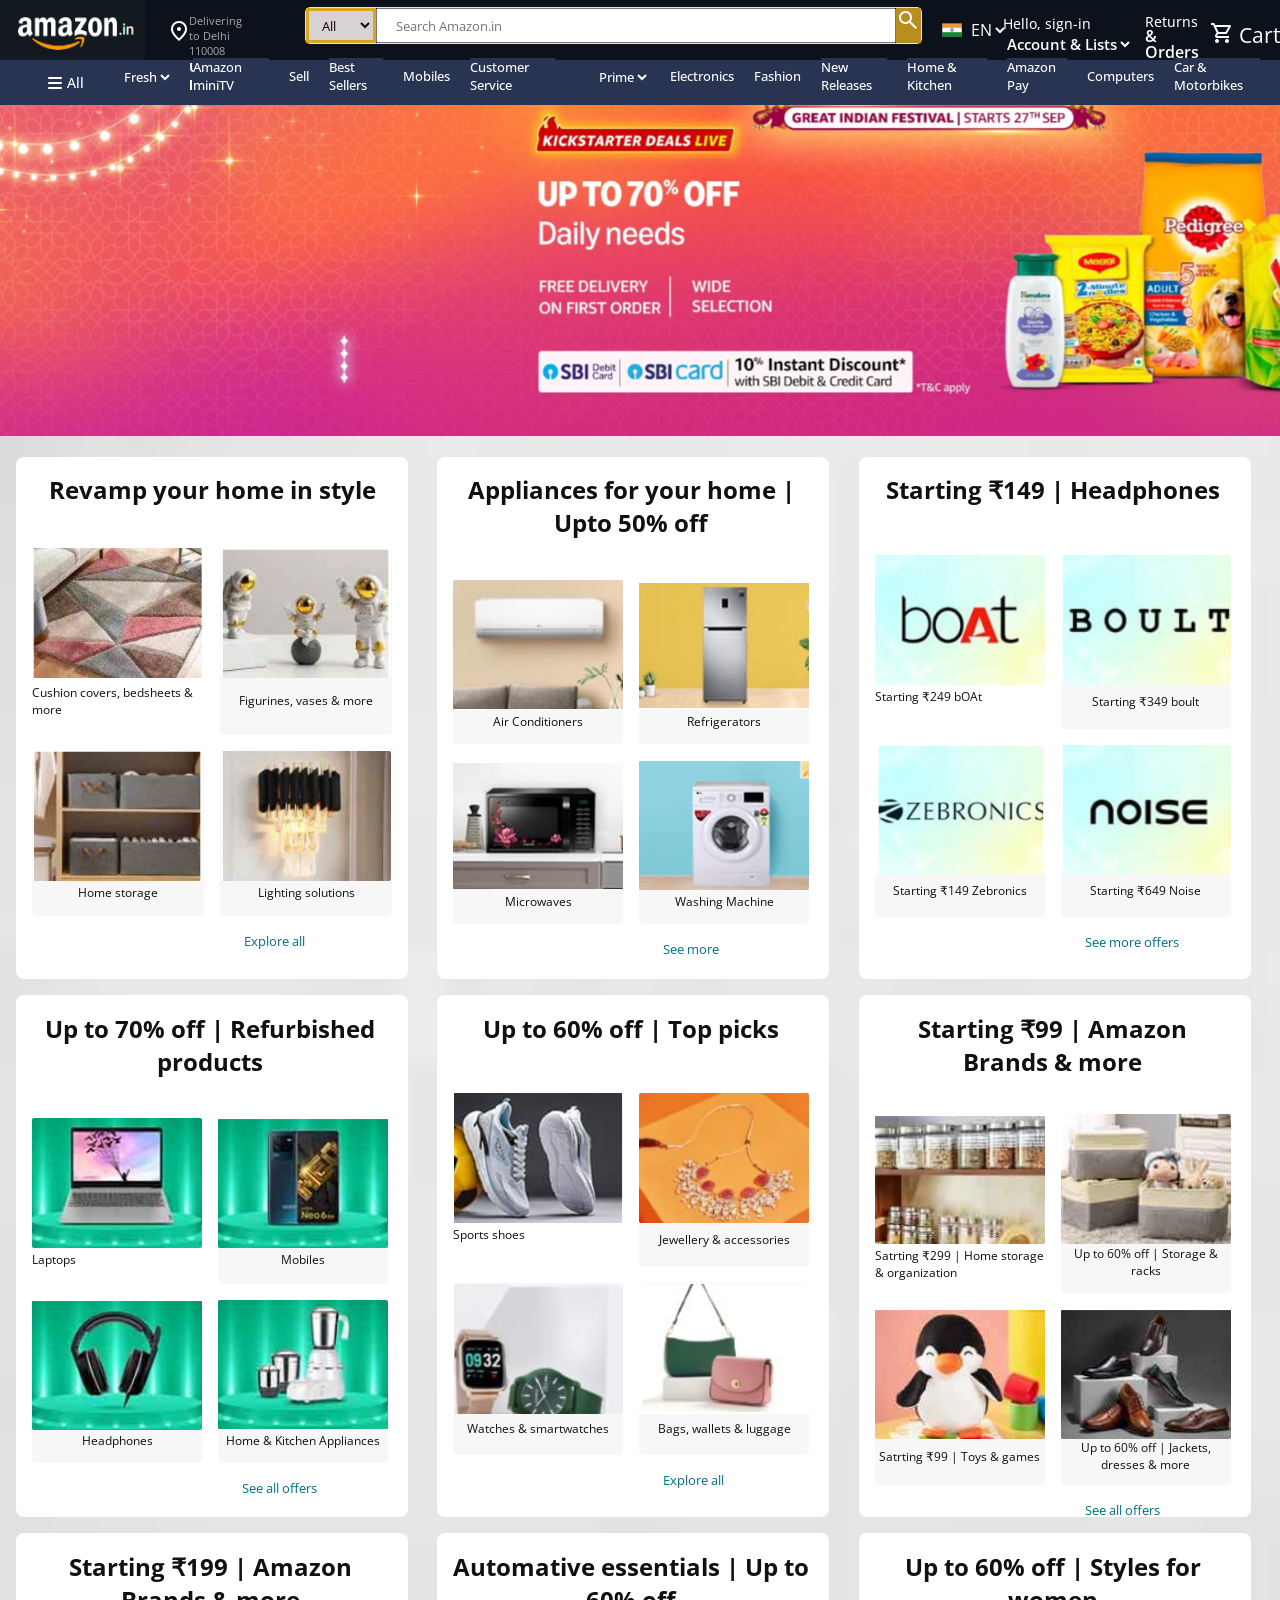
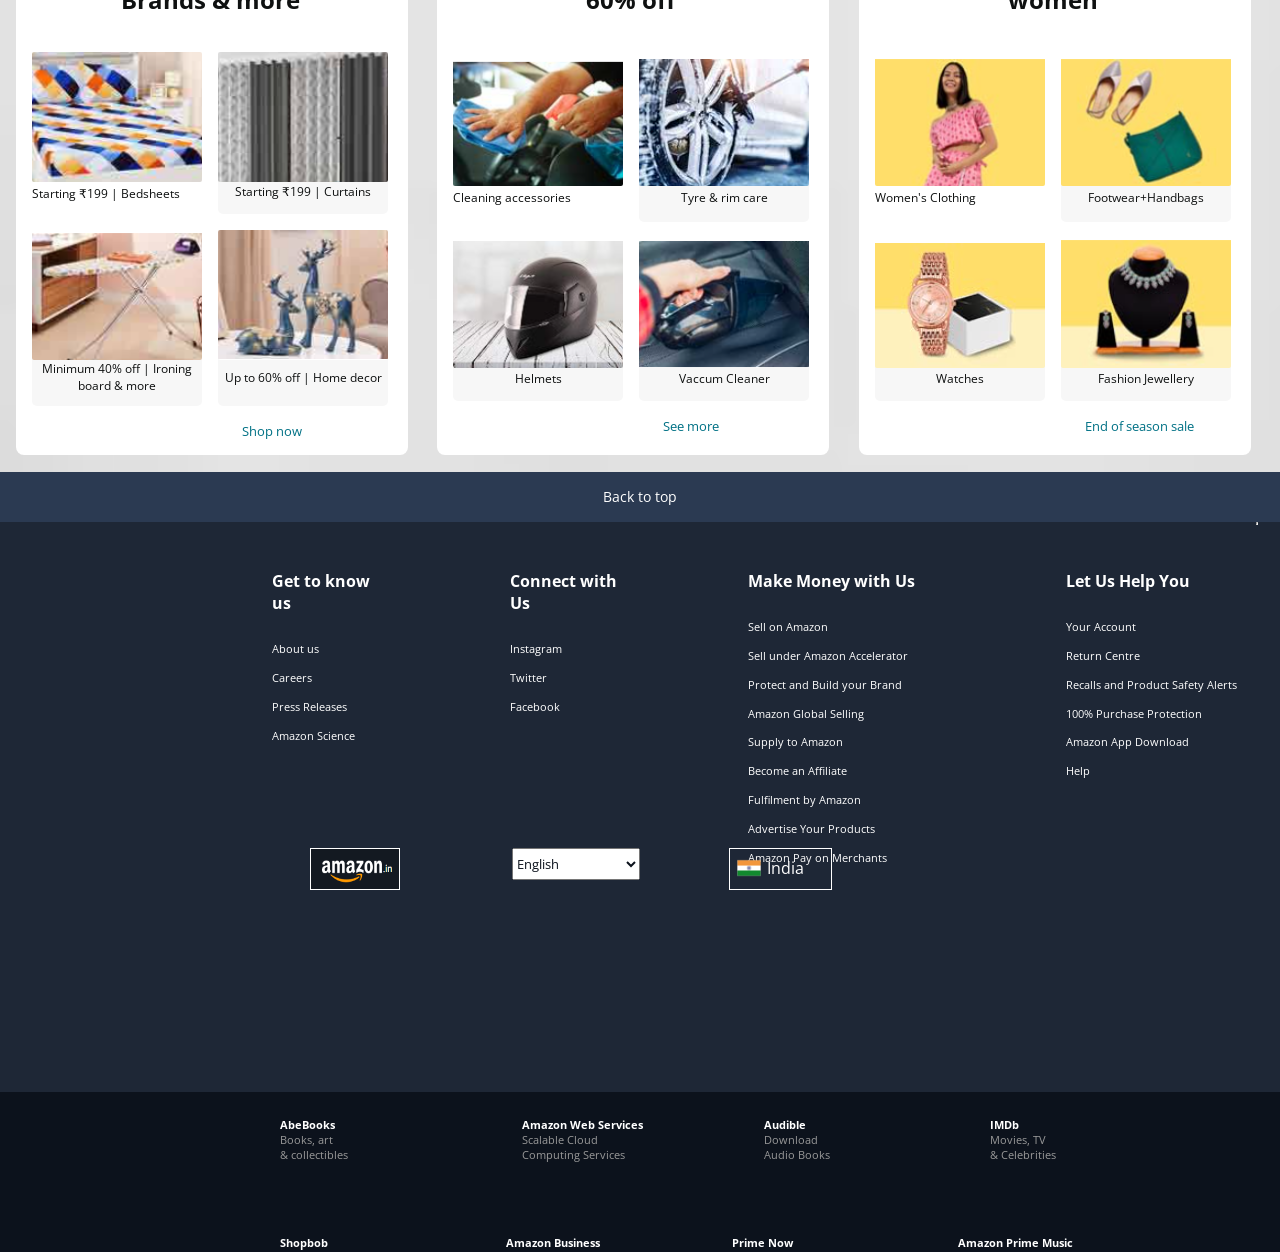
<file: index.html>
<!DOCTYPE html>
<html lang="en">
<head>
    <meta charset="UTF-8">
    <meta name="viewport" content="width=device-width, initial-scale=1.0">
    <title>Online Shopping site in India: S</title>
    <!-- icon -->
    <link rel="icon" href="amazon_title.png">
    <!-- css file link -->
    <link rel="stylesheet" href="amazoneclone.css">
    <!-- font awesome link -->
    <link rel="stylesheet" href="https://cdnjs.cloudflare.com/ajax/libs/font-awesome/6.6.0/css/all.min.css" integrity="sha512-Kc323vGBEqzTmouAECnVceyQqyqdsSiqLQISBL29aUW4U/M7pSPA/gEUZQqv1cwx4OnYxTxve5UMg5GT6L4JJg==" crossorigin="anonymous" referrerpolicy="no-referrer" />
    <!-- google fonts link -->
    <link rel="preconnect" href="https://fonts.googleapis.com">
    <link rel="preconnect" href="https://fonts.gstatic.com" crossorigin>
    <link href="https://fonts.googleapis.com/css2?family=Montserrat:ital,wght@0,100..900;1,100..900&display=swap" rel="stylesheet">
    <link rel="preconnect" href="https://fonts.googleapis.com">
<link rel="preconnect" href="https://fonts.gstatic.com" crossorigin>
<link href="https://fonts.googleapis.com/css2?family=Open+Sans:ital,wght@0,300..800;1,300..800&display=swap" rel="stylesheet">
    <!-- google icon link -->
    <link rel="stylesheet" href="https://fonts.googleapis.com/css2?family=Material+Symbols+Outlined:opsz,wght,FILL,GRAD@24,400,0,0" />
</head>
<body>
    <div class="topmost">
        <div class="pic">
            <img src="top-layer.png" alt="amazon">
        </div>
        <div class="location">
            <span class="material-symbols-outlined icon-loc">
                location_on
                </span>
            <p>Delivering to Delhi 110008<br><b>Update location</b></p>
        </div>
        <div class="spacing"></div>
        <div class="search">
            <select>
                <option>&nbsp &nbsp<b>All</b></option>
                <option>Alexa Skills</option>
                <option>Amazon Devices</option>
                <option>Amazon Fashion</option>
                <option>Amazon Fresh</option>
                <option>Amazon Fresh Meat</option>
                <option>Amazon Pharmacy</option>
                <option>Appliances</option>
                <option>Apps & Games</option>
                <option>Audible Audiobooks</option>
                <option>Baby</option>
                <option>Beauty</option>
                <option>Books</option>
                <option>Car & Machines</option>
                <option>Clothing & Accesories</option>
                <option>Collectibles</option>
                <option>Computer & Accessories</option>
                <option>Deals</option>
                <option>Electronics</option>
                <option>Furniture</option>
                <option>Garden & Outdoors</option>
                <option>Gift Cards</option>
                <option>Grocery & Gourmet Foods</option>
                <option>Health & personal Care</option>
                <option>Home & Kitchen</option>
                <option>Industrial & Scientific</option>
                <option>Jewellery</option>
                <option>Kindle Store</option>
                <option>Luggage & Bags</option>
                <option>Luxury Beauty</option>
                <option>Movies & TV Shows</option>
                <option>MP3 Muisc</option>
                <option>Music</option>
                <option>Musical Instruments</option>
                <option>Office Products</option>
                <option>Pet Supplies</option>
                <option>Prime Video</option>
                <option>Shoes & Handbags</option>
                <option>Software</option>
                <option>Sports,Fitness & Outdoors</option>
                <option>Subscribe & Save</option>
                <option>Tools & Help Improvement</option>
                <option>Toys & Games</option>
                <option>Under $50</option>
                <option>Video Games</option>
                <option>Watches</option>
            </select>
            <input type="search" size="87" placeholder="&nbsp &nbsp &nbsp Search Amazon.in">
            <span class="material-symbols-outlined search-icon">
                search
                </span>
        </div>
        <div class="lang-part">
            <img src="flag.png" alt="flag">
            <select>
                <option>EN</option>
            </select>
        </div>
        <div class="spacing"></div>
        <div class="account">
            <p>Hello, sign-in</p>
            <select>
                <option><b>Account & Lists</b></option>
            </select>
        </div>
        <div class="spacing"></div>
        <div class="orders">
            <p class="normal">Returns</p>
            <p class ="another">& Orders</p>
        </div>
        <div class="spacing"></div>
        <div class="cart">
            <span class="material-symbols-outlined cart-icon">
                shopping_cart
                </span>
            <p>Cart</p>
        </div>
    </div>
    <div class="choices">
        <div class="ham-menu">
            <button style="display: flex;">
                <i class="fa-solid fa-bars"></i>
                <p class="all">&nbsp;All</p>
            </button>
            
        </div>
        <div class="fresh">
            <select>
                <option>Fresh</option>
            </select>
        </div>
        <div><p>Amazon miniTV</p></div>
        <div><p>Sell</p></div>
        <div><p>Best Sellers</p></div>
        <div><p>Mobiles</p></div>
        <div><p>Customer Service</p></div>
        <div class="prime">
            <select>
                <option>Prime</option>
            </select>
        </div>
        <div><p>Electronics</p></div>
        <div><p>Fashion</p></div>
        <div><p>New Releases</p></div>
        <div><p>Home & Kitchen</p></div>
        <div><p>Amazon Pay</p></div>
        <div><p>Computers</p></div>
        <div><p>Car & Motorbikes</p></div>
        <div><p></p></div>
    </div>
    <div class="main_content">
        <div id="carouselExampleControls" class="carousel slide" data-ride="carousel">
            <div class="carousel-inner">
              <div class="carousel-item active">
                <img class="d-block w-100 a" src="photo111main.png" alt="First slide">
              </div>
            </div>
            <a class="carousel-control-prev" href="#carouselExampleControls" role="button" data-slide="prev">
              <span class="carousel-control-prev-icon" aria-hidden="true"></span>
              <span class="sr-only">Previous</span>
            </a>
            <a class="carousel-control-next" href="#carouselExampleControls" role="button" data-slide="next">
              <span class="carousel-control-next-icon" aria-hidden="true"></span>
              <span class="sr-only">Next</span>
            </a>
          </div>
        <div class="cards">
            <!-- Card 1 Start -->
            <div class="card1">
                <h2>Revamp your home in style</h2>
            
                <!-- First sub-card -->
                <div class="card11">
                    <img class="card-img-to" src="img1.png" alt="Cushion covers, bedsheets & more">
                    <div class="card-body">
                        <p class="tm">Cushion covers, bedsheets & more</p>
                    </div>
                </div>
            
                <!-- Second sub-card -->
                <div class="card22">
                    <img class="card-img-to" src="box-1(2).png" alt="Figurines, vases & more">
                    <div class="card-body">
                        <p class="tm">Figurines, vases & more</p>
                    </div>
                </div>
            
                <!-- Third sub-card -->
                <div class="card33">
                    <img class="card-img-to" src="box-1(3).png" alt="Home storage">
                    <div class="card-body">
                        <p class="tm">Home storage</p>
                    </div>
                </div>
            
                <!-- Fourth sub-card -->
                <div class="card44">
                    <img class="card-img-to" src="box-1(4).png" alt="Lighting solutions">
                    <div class="card-body">
                        <p class="tm">Lighting solutions</p>
                    </div>
                </div>
                <br>
                <p id="wantmore" style="color: #007185; font-size: 13px; text-align: start;">&nbsp;&nbsp;&nbsp;&nbsp;&nbsp;&nbsp;&nbsp;&nbsp;Explore all</p>
            </div>
            
            <div class="card2">
                <div class="card1">
                    <h2>Appliances for your home | Upto 50% off</h2>
                
                    
                    <div class="card11">
                        <img class="card-img-to" src="ac.png" alt="Cushion covers, bedsheets & more">
                        <div class="card-body">
                            <p class="tm">Air Conditioners</p>
                        </div>
                    </div>
                
                    <div class="card22">
                        <img class="card-img-to" src="refrigerator.png" alt="Figurines, vases & more">
                        <div class="card-body">
                            <p class="tm">Refrigerators</p>
                        </div>
                    </div>
                
                    
                    <div class="card33">
                        <img class="card-img-top" src="microwaves.png" alt="Home storage">
                        <div class="card-body">
                            <p class="tm">Microwaves</p>
                        </div>
                    </div>
                
              
                    <div class="card44">
                        <img class="card-img-top" src="washingmachine.png" alt="Lighting solutions">
                        <div class="card-body">
                            <p class="tm">Washing Machine</p>
                        </div>
                    </div>
                    <br>
                    <p id="wantmore" style="color: #007185; font-size: 13px; text-align: left;">&nbsp;&nbsp;&nbsp;&nbsp;&nbsp;&nbsp;&nbsp;&nbsp;See more</p>
                </div>
            </div>
            <div class="card3">
                <div class="card1">
                    <h2>Starting &#8377;149 | Headphones</h2>
                
                    <!-- First sub-card -->
                    <div class="card11">
                        <img class="card-img-top" src="boat.png" alt="Cushion covers, bedsheets & more">
                        <div class="card-body">
                            <p class="tm">Starting &#8377;249 bOAt</p>
                        </div>
                    </div>
                
                    <!-- Second sub-card -->
                    <div class="card22">
                        <img class="card-img-top" src="boult.png" alt="Figurines, vases & more">
                        <div class="card-body">
                            <p class="tm">Starting &#8377;349 boult</p>
                        </div>
                    </div>
                
                    <!-- Third sub-card -->
                    <div class="card33">
                        <img class="card-img-top" src="zebronics.png" alt="Home storage">
                        <div class="card-body">
                            <p class="tm">Starting &#8377;149 Zebronics</p>
                        </div>
                    </div>
                
                    <!-- Fourth sub-card -->
                    <div class="card44">
                        <img class="card-img-top" src="noise.png" alt="Lighting solutions">
                        <div class="card-body">
                            <p class="tm">Starting &#8377;649 Noise</p>
                        </div>
                    </div>
                    <br>
                    <p id="wantmore" style="color: #007185; font-size: 13px; text-align: start;">&nbsp;&nbsp;&nbsp;&nbsp;&nbsp;&nbsp;&nbsp;&nbsp;See more offers</p>
                </div>
            </div>
       
            <div class="card4">
                <div class="card1">
                    <h2>Up to 70% off | Refurbished products</h2>
                
                    <!-- First sub-card -->
                    <div class="card11">
                        <img class="card-img-top" src="laptops.png" alt="Cushion covers, bedsheets & more">
                        <div class="card-body">
                            <p class="tm">Laptops</p>
                        </div>
                    </div>
                
                    <!-- Second sub-card -->
                    <div class="card22">
                        <img class="card-img-top" src="mobile.png" alt="Figurines, vases & more">
                        <div class="card-body">
                            <p class="tm">Mobiles</p>
                        </div>
                    </div>
                
                    <!-- Third sub-card -->
                    <div class="card33">
                        <img class="card-img-top" src="headphone.png" alt="Home storage">
                        <div class="card-body">
                            <p class="tm">Headphones</p>
                        </div>
                    </div>
                
                    <!-- Fourth sub-card -->
                    <div class="card44">
                        <img class="card-img-top" src="kitchenapp.png" alt="Lighting solutions">
                        <div class="card-body">
                            <p class="tm">Home & Kitchen Appliances</p>
                        </div>
                    </div>
                    <br>
                    <p id="wantmore" style="color: #007185; font-size: 13px; text-align: start;">&nbsp;&nbsp;&nbsp;&nbsp;&nbsp;&nbsp;&nbsp;&nbsp;See all offers</p>
                </div>
            </div>
            <div class="card5">
                <div class="card1">
                    <h2>Up to 60% off | Top picks</h2>
                
                    <!-- First sub-card -->
                    <div class="card11">
                        <img class="card-img-top" src="sportshoes.png" alt="Cushion covers, bedsheets & more">
                        <div class="card-body">
                            <p class="tm">Sports shoes</p>
                        </div>
                    </div>
                
                    <!-- Second sub-card -->
                    <div class="card22">
                        <img class="card-img-top" src="jew1.png" alt="Figurines, vases & more">
                        <div class="card-body">
                            <p class="tm">Jewellery & accessories</p>
                        </div>
                    </div>
                
                    <!-- Third sub-card -->
                    <div class="card33">
                        <img class="card-img-top" src="watch1.png" alt="Home storage">
                        <div class="card-body">
                            <p class="tm">Watches & smartwatches</p>
                        </div>
                    </div>
                
                    <!-- Fourth sub-card -->
                    <div class="card44">
                        <img class="card-img-top" src="bags1.png" alt="Lighting solutions">
                        <div class="card-body">
                            <p class="tm">Bags, wallets & luggage</p>
                        </div>
                    </div>
                    <br>
                    <p id="wantmore" style="color: #007185; font-size: 13px; text-align: start;">&nbsp;&nbsp;&nbsp;&nbsp;&nbsp;&nbsp;&nbsp;&nbsp;Explore all</p>
                </div>
            </div>
            <div class="card6">
                <div class="card1">
                    <h2>Starting &#8377;99 | Amazon Brands & more</h2>
                
                    <!-- First sub-card -->
                    <div class="card11">
                        <img class="card-img-top" src="home.png" alt="Cushion covers, bedsheets & more">
                        <div class="card-body">
                            <p class="tm">Satrting &#8377;299 | Home storage & organization </p>
                        </div>
                    </div>
                
                    <!-- Second sub-card -->
                    <div class="card22">
                        <img class="card-img-top" src="storage.png" alt="Figurines, vases & more">
                        <div class="card-body">
                            <p class="tm">Up to 60% off | Storage & racks</p>
                        </div>
                    </div>
                
                    <!-- Third sub-card -->
                    <div class="card33">
                        <img class="card-img-top" src="toys.png" alt="Home storage">
                        <div class="card-body">
                            <p class="tm">Satrting &#8377;99 | Toys & games</p>
                        </div>
                    </div>
                
                    <!-- Fourth sub-card -->
                    <div class="card44">
                        <img class="card-img-top" src="shoes.png".png" alt="Lighting solutions">
                        <div class="card-body">
                            <p class="tm">Up to 60% off | Jackets, dresses & more</p>
                        </div>
                    </div>
                    <br>
                    <p id="wantmore" style="color: #007185; font-size: 13px; text-align: start;">&nbsp;&nbsp;&nbsp;&nbsp;&nbsp;&nbsp;&nbsp;&nbsp;See all offers</p>
                </div>
            </div>
            <div class="card7">
                <div class="card1">
                    <h2>Starting &#8377;199 | Amazon Brands & more</h2>
                
                    <!-- First sub-card -->
                    <div class="card11">
                        <img class="card-img-top" src="bedsheet.png" alt="Cushion covers, bedsheets & more">
                        <div class="card-body">
                            <p class="tm">Starting &#8377;199 | Bedsheets</p>
                        </div>
                    </div>
                
                    <!-- Second sub-card -->
                    <div class="card22">
                        <img class="card-img-top" src="curtains.png" alt="Figurines, vases & more">
                        <div class="card-body">
                            <p class="tm">Starting &#8377;199 | Curtains</p>
                        </div>
                    </div>
                
                    <!-- Third sub-card -->
                    <div class="card33">
                        <img class="card-img-top" src="iron.png" alt="Home storage">
                        <div class="card-body">
                            <p class="tm">Minimum 40% off | Ironing board & more</p>
                        </div>
                    </div>
                
                    <!-- Fourth sub-card -->
                    <div class="card44">
                        <img class="card-img-top" src="homedecor.png" alt="Lighting solutions">
                        <div class="card-body">
                            <p class="tm">Up to 60% off | Home decor</p>
                        </div>
                    </div>
                    <br>
                    <p id="wantmore" style="color: #007185; font-size: 13px; text-align: start; margin-left: 0%;">&nbsp;&nbsp;&nbsp;&nbsp;&nbsp;&nbsp;&nbsp;&nbsp;Shop now</p>
                </div>
            </div>
            <div class="card8">
                <div class="card1">
                    <h2>Automative essentials | Up to 60% off</h2>
                
                    <!-- First sub-card -->
                    <div class="card11">
                        <img class="card-img-top" src="carclean.png" alt="Cushion covers, bedsheets & more">
                        <div class="card-body">
                            <p class="tm">Cleaning accessories</p>
                        </div>
                    </div>
                
                    <!-- Second sub-card -->
                    <div class="card22">
                        <img class="card-img-top" src="tyre.png" alt="Figurines, vases & more">
                        <div class="card-body">
                            <p class="tm">Tyre & rim care</p>
                        </div>
                    </div>
                
                    <!-- Third sub-card -->
                    <div class="card33">
                        <img class="card-img-top" src="helmet.png" alt="Home storage">
                        <div class="card-body">
                            <p class="tm">Helmets</p>
                        </div>
                    </div>
                
                    <!-- Fourth sub-card -->
                    <div class="card44">
                        <img class="card-img-top" src="vaccum.png" alt="Lighting solutions">
                        <div class="card-body">
                            <p class="tm">Vaccum Cleaner</p>
                        </div>
                    </div>
                    <br>
                    <p id="wantmore" style="color: #007185; font-size: 13px; text-align: start;">&nbsp;&nbsp;&nbsp;&nbsp;&nbsp;&nbsp;&nbsp;&nbsp;See more</p>
                </div>
            </div>
            <div class="card9">
                <div class="card1">
                    <h2>Up to 60% off | Styles for women</h2>
                
                    <!-- First sub-card -->
                    <div class="card11">
                        <img class="card-img-top" src="dress.png" alt="Cushion covers, bedsheets & more">
                        <div class="card-body">
                            <p class="tm">Women's Clothing</p>
                        </div>
                    </div>
                
                    <!-- Second sub-card -->
                    <div class="card22">
                        <img class="card-img-top" src="handbags.png" alt="Figurines, vases & more">
                        <div class="card-body">
                            <p class="tm">Footwear+Handbags</p>
                        </div>
                    </div>
                
                    <!-- Third sub-card -->
                    <div class="card33">
                        <img class="card-img-top" src="watch.png" alt="Home storage">
                        <div class="card-body">
                            <p class="tm">Watches</p>
                        </div>
                    </div>
                
                    <!-- Fourth sub-card -->
                    <div class="card44">
                        <img class="card-img-top" src="jew.png" alt="Lighting solutions">
                        <div class="card-body">
                            <p class="tm">Fashion Jewellery</p>
                        </div>
                    </div>
                    <br>
                    <p id="wantmore" style="color: #007185; font-size: 13px; text-align: start;">&nbsp;&nbsp;&nbsp;&nbsp;&nbsp;&nbsp;&nbsp;&nbsp;End of season sale</p>
                </div>
            <br>
            </div>
    </div>

    <div class="footer">
        <p class="foot-top">Back to top</p>
    </div>
    <div class="foot-mid">
        <div class="list1">
            <h4>Get to know us</h4>
            <dt>
                <dd>About us</dd>
                <dd>Careers</dd>
                <dd>Press Releases</dd>
                <dd>Amazon Science</dd>
            </dt>
        </div>
        <div class="list2">
            <h4>Connect with Us</h4>
            <dt>
                <dd>Instagram</dd>
                <dd>Twitter</dd>
                <dd>Facebook</dd>
            </dt>
        </div>
        <div class="list3">
            <h4>Make Money with Us</h4>
            <dt>
                <dd>Sell on Amazon</dd>
                <dd>Sell under Amazon Accelerator</dd>
                <dd>Protect and Build your Brand</dd>
                <dd>Amazon Global Selling</dd>
                <dd>Supply to Amazon</dd>
                <dd>Become an Affiliate</dd>
                <dd>Fulfilment by Amazon</dd>
                <dd>Advertise Your Products</dd>
                <dd>Amazon Pay on Merchants</dd>
            </dt>
        </div>
        <div class="list4">
            <h4>Let Us Help You</h4>
            <dt>
                <dd>Your Account</dd>
                <dd>Return Centre</dd>
                <dd>Recalls and Product Safety Alerts</dd>
                <dd>100% Purchase Protection</dd>
                <dd>Amazon App Download</dd>
                <dd>Help</dd>
            </dt>
        </div>
    
            <hr/>
        
    <div class="almost-ending">
        <img src="top-layer.png" class="itsdim">
        <span class="material-symbols-outlined yes">
            
            </span>
            <select class="ddown">
            <option class="dd" value="eng"> English</option>
            <option class="dd" value="hindi"></i>Hindi</option>
            <option class="dd" value="portugese">Portugese</option>
            <option class="dd" value="french">French</option>
            <option class="dd" value="urdu">Urdu</option>
        </select>
    </div>
        <div class="flag">
            <img class="Indiaflag" src="flag.png">
            <p class="pflag">India</p>
        </div>
    </div>
    <div class="foot-end">
        <div class="topping">
            <div class="AbeBooks">
                <p style="font-weight: 400; color:#999999"><b>AbeBooks</b> <br>Books, art <br> & collectibles </p>
            </div>
            <div class="AmazonWebServices">
                <p style="font-weight: 400; color:#999999"><b>Amazon Web Services</b> <br>Scalable Cloud <br> Computing Services</p>
            </div>
            <div class="Audible">
                <p style="font-weight: 400; color:#999999"><b>Audible</b> <br>Download <br> Audio Books</p>
            </div>
            <div class="Imdb">
                <p style="font-weight: 400; color:#999999"><b>IMDb</b> <br>Movies, TV  <br> & Celebrities</p>
            </div>
        </div>
        <br>
        <div class="downpart">
            <div class="shopbob">
                <p style="font-weight: 400; color:#999999"><b>Shopbob</b> <br>Designer<br> Fashion Brands </p>
            </div>
            <div class="Amazonbusiness">
                <p style="font-weight: 400; color:#999999"><b>Amazon Business</b> <br>Everything For <br> Your Business</p>
            </div>
            <div class="primenow">
                <p style="font-weight: 400; color:#999999"><b>Prime Now</b> <br>2-Hour Delivery<br> on Everyday Items</p>
            </div>
            <div class="AmazonPrimeMusic">
                <p style="font-weight: 400; color:#999999"><b>Amazon Prime Music</b> <br>100 million songs, ad-free  <br> Over 15 million podcast episodes</p>
            </div>
        </div> 
         <div class="last">
            <p>&nbsp;&nbsp;&nbsp;&nbsp;&nbsp;&nbsp;&nbsp;&nbsp;&nbsp;&nbsp;&nbsp;&nbsp;&nbsp;&nbsp;&nbsp;&nbsp;&nbsp;&nbsp;&nbsp;&nbsp;&nbsp;&nbsp;&nbsp;&nbsp;&nbsp;&nbsp;&nbsp;&nbsp;&nbsp;&nbsp;&nbsp;&nbsp;&nbsp;&nbsp;&nbsp;&nbsp;&nbsp;&nbsp;&nbsp;&nbsp;&nbsp;&nbsp;&nbsp;&nbsp;&nbsp;&nbsp;&nbsp;&nbsp;&nbsp;&nbsp;&nbsp;&nbsp;&nbsp;&nbsp;&nbsp;&nbsp;&nbsp;&nbsp;&nbsp;&nbsp;&nbsp;&nbsp;&nbsp;&nbsp;&nbsp;&nbsp;&nbsp;&nbsp;&nbsp;&nbsp;&nbsp;&nbsp;&nbsp;&nbsp;&nbsp;&nbsp;&nbsp;&nbsp;&nbsp;&nbsp;&nbsp;&nbsp;&nbsp;&nbsp;&nbsp;&nbsp;&nbsp;&nbsp;&nbsp;&nbsp;&nbsp;&nbsp;&nbsp;&nbsp;&nbsp;&nbsp;&nbsp;&nbsp;&nbsp;&nbsp;&nbsp;&nbsp;&nbsp;&nbsp;&nbsp;&nbsp;&nbsp;&nbsp;&nbsp;&nbsp;&nbsp;&nbsp;&nbsp;&nbsp;&nbsp;&nbsp;&nbsp;&nbsp;&nbsp;&nbsp;&nbsp;&nbsp;&nbsp;&nbsp;&nbsp;&nbsp;&nbsp;&nbsp;&nbsp;&nbsp;&nbsp;&nbsp;&nbsp;&nbsp;&nbsp;&nbsp;&nbsp;&nbsp;&nbsp;&nbsp;&nbsp;&nbsp;&nbsp;&nbsp;&nbsp;&nbsp;&nbsp;&nbsp;&nbsp;&nbsp;&nbsp;&nbsp;&nbsp;&nbsp;&nbsp;&nbsp;&nbsp;&nbsp;&nbsp;&nbsp;&nbsp;&nbsp;&nbsp;&nbsp;&nbsp;&nbsp;&nbsp;&nbsp;&nbsp;&nbsp;&nbsp;&nbsp;&nbsp;&nbsp;&nbsp;&nbsp;&nbsp;&nbsp;&nbsp;&nbsp;&nbsp;&nbsp;&nbsp;&nbsp;&nbsp;&nbsp;&nbsp;&nbsp;&nbsp;&nbsp;&nbsp;&nbsp;<span>Conditions of Use & Sale</span>&nbsp;&nbsp;&nbsp;&nbsp;<span>Privacy Notice</span>&nbsp;&nbsp;&nbsp;&nbsp;<span>Internet-Based Ads</span><br>&nbsp;&nbsp;&nbsp;&nbsp;&nbsp;&nbsp;&nbsp;&nbsp;&nbsp;&nbsp;&nbsp;&nbsp;&nbsp;&nbsp;&nbsp;&nbsp;&nbsp;&nbsp;&nbsp;&nbsp;&nbsp;&nbsp;&nbsp;&nbsp;&nbsp;&nbsp;&nbsp;&nbsp;&nbsp;&nbsp;&nbsp;&nbsp;&nbsp;&nbsp;&nbsp;&nbsp;&nbsp;&nbsp;&nbsp;&nbsp;&nbsp;&nbsp;&nbsp;&nbsp;&nbsp;&nbsp;&nbsp;&nbsp;&nbsp;&nbsp;&nbsp;&nbsp;&nbsp;&nbsp;&nbsp;&nbsp;&nbsp;&nbsp;&nbsp;&nbsp;&nbsp;&nbsp;&nbsp;&nbsp;&nbsp;&nbsp;&nbsp;&nbsp;&nbsp;&nbsp;&nbsp;&nbsp;&nbsp;&nbsp;&nbsp;&nbsp;&nbsp;&nbsp;&nbsp;&nbsp;&nbsp;&nbsp;&nbsp;&nbsp;&nbsp;&nbsp;&nbsp;&nbsp;&nbsp;&nbsp;&nbsp;&nbsp;&nbsp;&nbsp;&nbsp;&nbsp;&nbsp;&nbsp;&nbsp;&nbsp;&nbsp;&nbsp;&nbsp;&nbsp;&nbsp;&nbsp;&nbsp;&nbsp;&nbsp;&nbsp;&nbsp;&nbsp;&nbsp;&nbsp;&nbsp;&nbsp;&nbsp;&nbsp;&nbsp;&nbsp;&nbsp;&nbsp;&nbsp;&nbsp;&nbsp;&nbsp;&nbsp;&nbsp;&nbsp;&nbsp;&nbsp;&nbsp;&nbsp;&nbsp;&nbsp;&nbsp;&nbsp;&nbsp;&nbsp;&nbsp;&nbsp;&nbsp;&nbsp;&nbsp;&nbsp;&nbsp;&nbsp;&nbsp;&nbsp;&nbsp;&nbsp;&nbsp;&nbsp;&nbsp;&nbsp;&nbsp;&nbsp;&nbsp;&nbsp;&nbsp;&nbsp;&nbsp;&nbsp;&nbsp;&nbsp;&nbsp;&nbsp;&nbsp;&nbsp;&nbsp;&nbsp;&nbsp;&nbsp;&nbsp;&nbsp;&nbsp;&nbsp;&nbsp;&nbsp;&nbsp;&nbsp;&nbsp;&nbsp;&nbsp;&nbsp;&nbsp;&nbsp;&nbsp;&nbsp;&nbsp;&nbsp;&nbsp;@ 1996-2024 Amazon.com, Inc or its affiliates</p>
         </div> 
    </div>
</body>
</html>
</file>
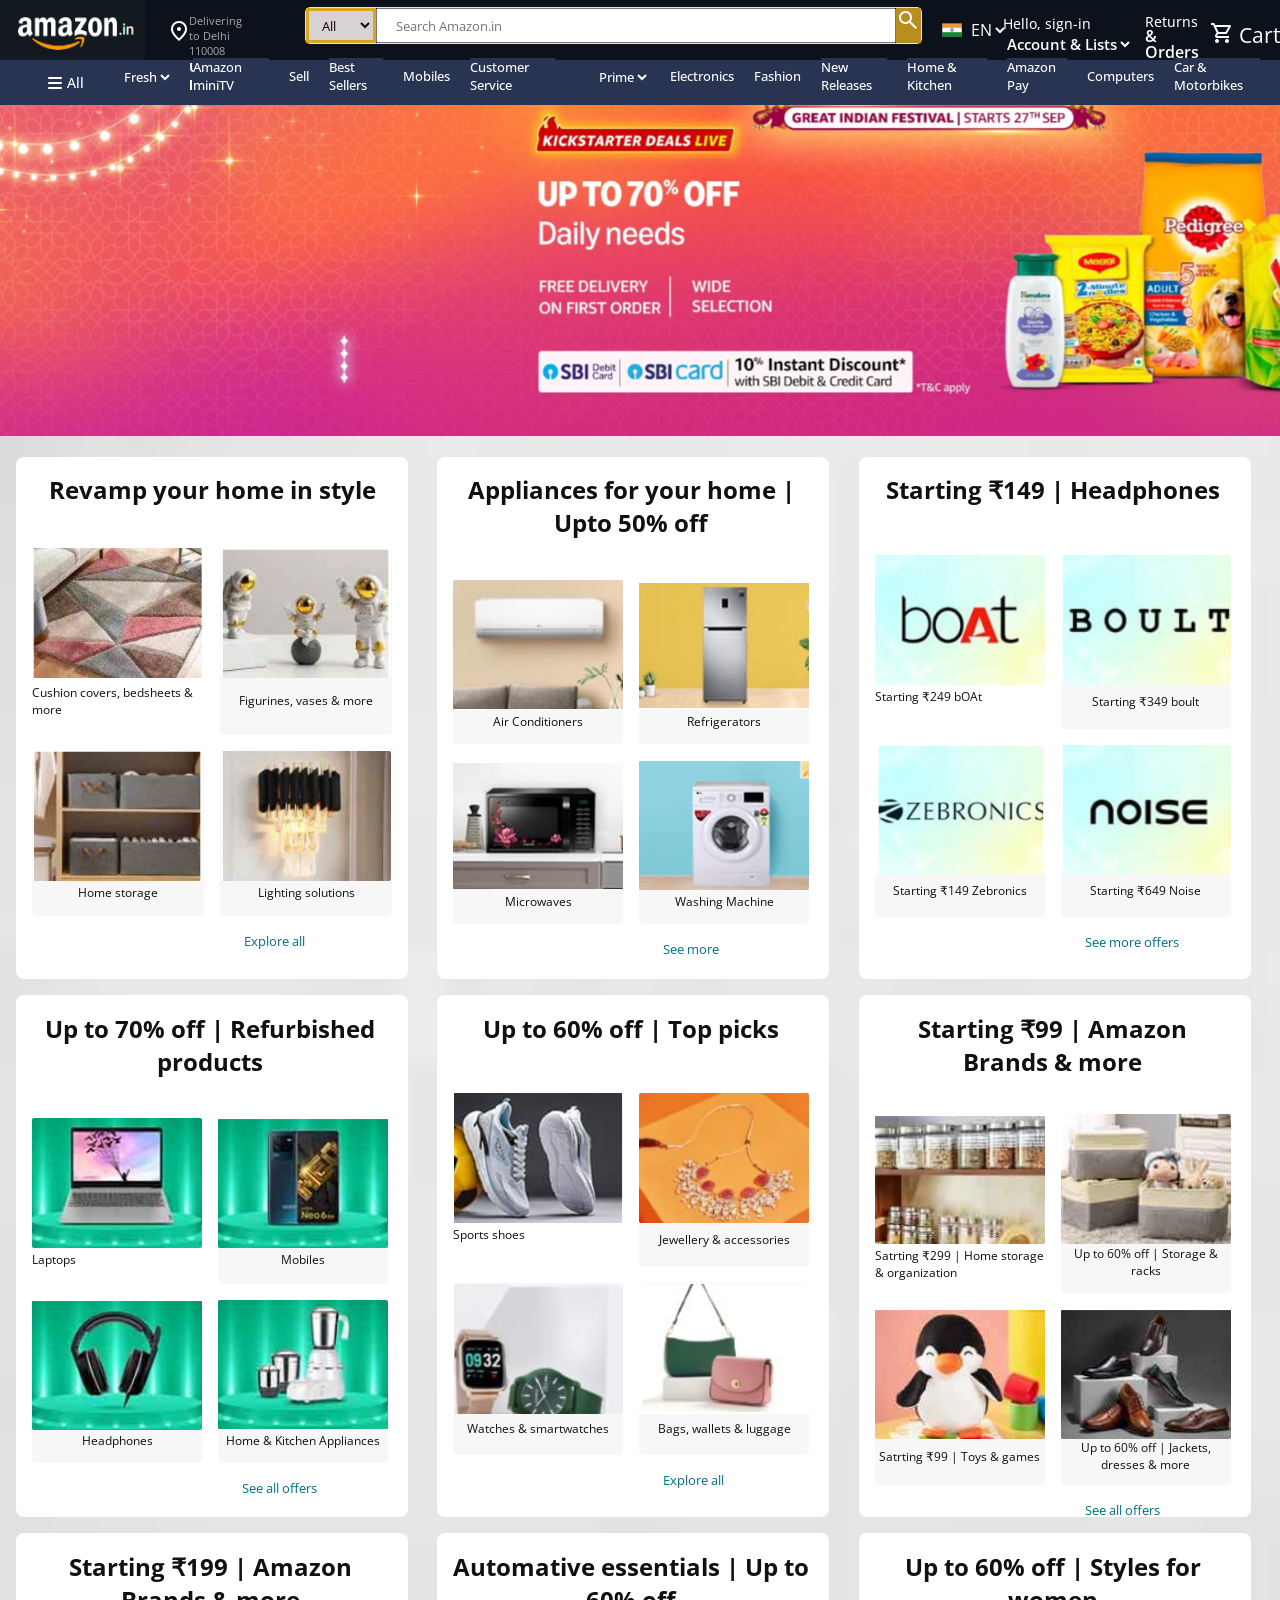
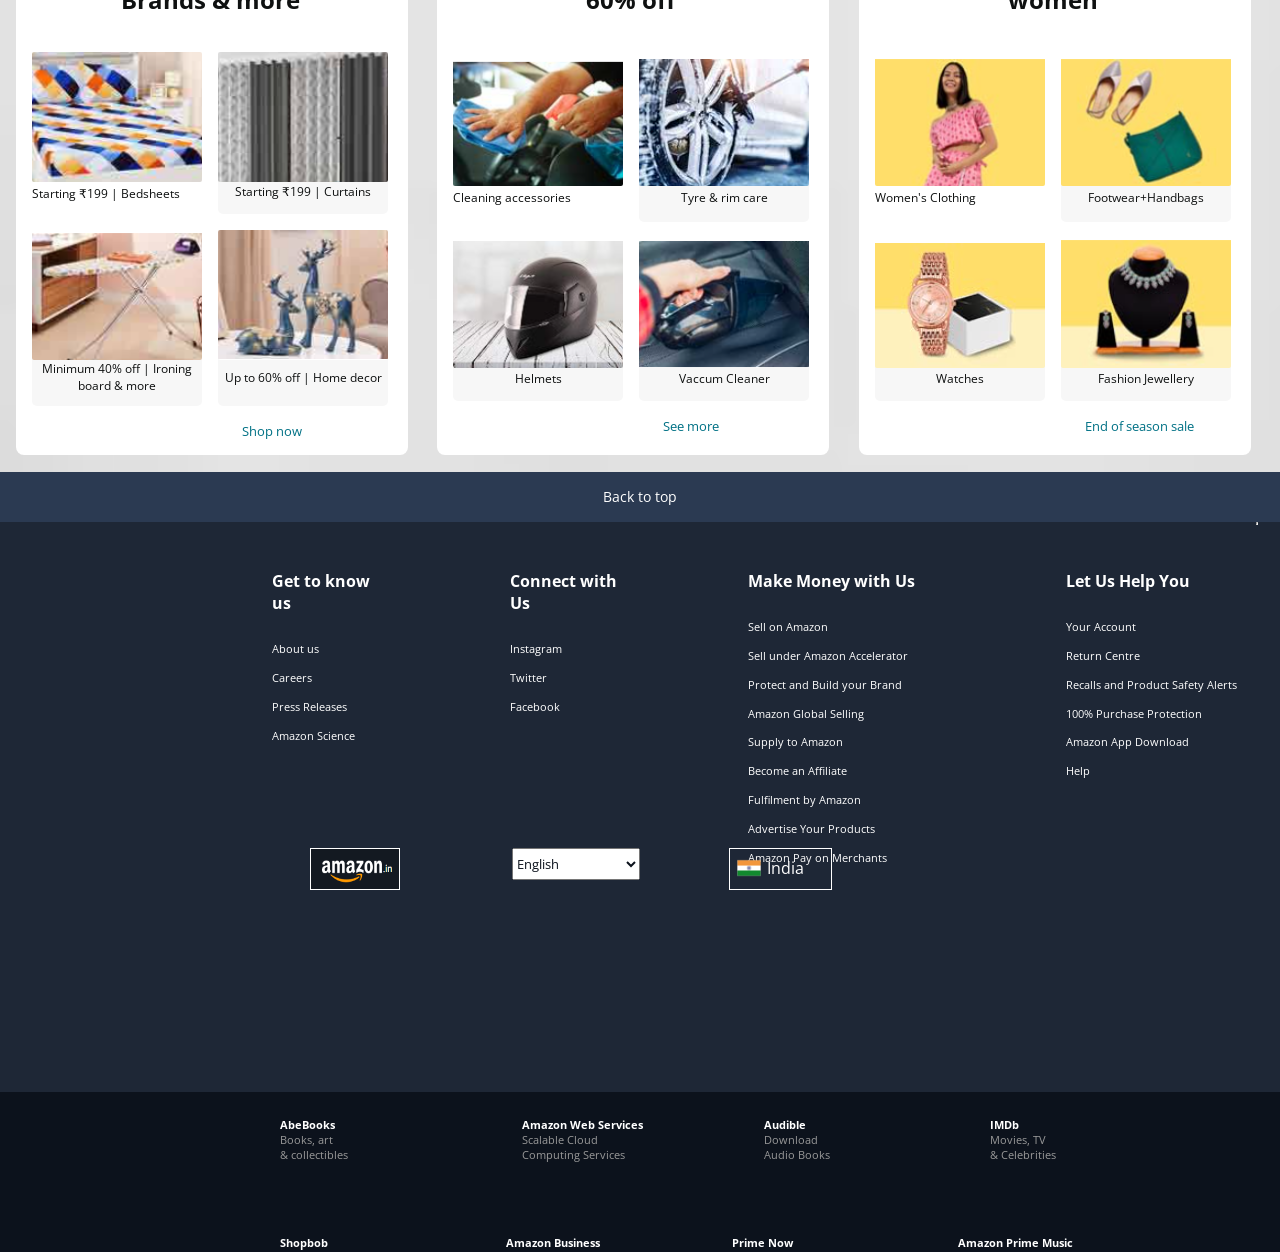
<file: amazonclone.html>
<!DOCTYPE html>
<html lang="en">
<head>
    <meta charset="UTF-8">
    <meta name="viewport" content="width=device-width, initial-scale=1.0">
    <title>Online Shopping site in India: S</title>
    <!-- icon -->
    <link rel="icon" href="amazon_title.png">
    <!-- css file link -->
    <link rel="stylesheet" href="amazoneclone.css">
    <!-- font awesome link -->
    <link rel="stylesheet" href="https://cdnjs.cloudflare.com/ajax/libs/font-awesome/6.6.0/css/all.min.css" integrity="sha512-Kc323vGBEqzTmouAECnVceyQqyqdsSiqLQISBL29aUW4U/M7pSPA/gEUZQqv1cwx4OnYxTxve5UMg5GT6L4JJg==" crossorigin="anonymous" referrerpolicy="no-referrer" />
    <!-- google fonts link -->
    <link rel="preconnect" href="https://fonts.googleapis.com">
    <link rel="preconnect" href="https://fonts.gstatic.com" crossorigin>
    <link href="https://fonts.googleapis.com/css2?family=Montserrat:ital,wght@0,100..900;1,100..900&display=swap" rel="stylesheet">
    <link rel="preconnect" href="https://fonts.googleapis.com">
<link rel="preconnect" href="https://fonts.gstatic.com" crossorigin>
<link href="https://fonts.googleapis.com/css2?family=Open+Sans:ital,wght@0,300..800;1,300..800&display=swap" rel="stylesheet">
    <!-- google icon link -->
    <link rel="stylesheet" href="https://fonts.googleapis.com/css2?family=Material+Symbols+Outlined:opsz,wght,FILL,GRAD@24,400,0,0" />
</head>
<body>
    <div class="topmost">
        <div class="pic">
            <img src="top-layer.png" alt="amazon">
        </div>
        <div class="location">
            <span class="material-symbols-outlined icon-loc">
                location_on
                </span>
            <p>Delivering to Delhi 110008<br><b>Update location</b></p>
        </div>
        <div class="spacing"></div>
        <div class="search">
            <select>
                <option>&nbsp &nbsp<b>All</b></option>
                <option>Alexa Skills</option>
                <option>Amazon Devices</option>
                <option>Amazon Fashion</option>
                <option>Amazon Fresh</option>
                <option>Amazon Fresh Meat</option>
                <option>Amazon Pharmacy</option>
                <option>Appliances</option>
                <option>Apps & Games</option>
                <option>Audible Audiobooks</option>
                <option>Baby</option>
                <option>Beauty</option>
                <option>Books</option>
                <option>Car & Machines</option>
                <option>Clothing & Accesories</option>
                <option>Collectibles</option>
                <option>Computer & Accessories</option>
                <option>Deals</option>
                <option>Electronics</option>
                <option>Furniture</option>
                <option>Garden & Outdoors</option>
                <option>Gift Cards</option>
                <option>Grocery & Gourmet Foods</option>
                <option>Health & personal Care</option>
                <option>Home & Kitchen</option>
                <option>Industrial & Scientific</option>
                <option>Jewellery</option>
                <option>Kindle Store</option>
                <option>Luggage & Bags</option>
                <option>Luxury Beauty</option>
                <option>Movies & TV Shows</option>
                <option>MP3 Muisc</option>
                <option>Music</option>
                <option>Musical Instruments</option>
                <option>Office Products</option>
                <option>Pet Supplies</option>
                <option>Prime Video</option>
                <option>Shoes & Handbags</option>
                <option>Software</option>
                <option>Sports,Fitness & Outdoors</option>
                <option>Subscribe & Save</option>
                <option>Tools & Help Improvement</option>
                <option>Toys & Games</option>
                <option>Under $50</option>
                <option>Video Games</option>
                <option>Watches</option>
            </select>
            <input type="search" size="87" placeholder="&nbsp &nbsp &nbsp Search Amazon.in">
            <span class="material-symbols-outlined search-icon">
                search
                </span>
        </div>
        <div class="lang-part">
            <img src="flag.png" alt="flag">
            <select>
                <option>EN</option>
            </select>
        </div>
        <div class="spacing"></div>
        <div class="account">
            <p>Hello, sign-in</p>
            <select>
                <option><b>Account & Lists</b></option>
            </select>
        </div>
        <div class="spacing"></div>
        <div class="orders">
            <p class="normal">Returns</p>
            <p class ="another">& Orders</p>
        </div>
        <div class="spacing"></div>
        <div class="cart">
            <span class="material-symbols-outlined cart-icon">
                shopping_cart
                </span>
            <p>Cart</p>
        </div>
    </div>
    <div class="choices">
        <div class="ham-menu">
            <button style="display: flex;">
                <i class="fa-solid fa-bars"></i>
                <p class="all">&nbsp;All</p>
            </button>
            
        </div>
        <div class="fresh">
            <select>
                <option>Fresh</option>
            </select>
        </div>
        <div><p>Amazon miniTV</p></div>
        <div><p>Sell</p></div>
        <div><p>Best Sellers</p></div>
        <div><p>Mobiles</p></div>
        <div><p>Customer Service</p></div>
        <div class="prime">
            <select>
                <option>Prime</option>
            </select>
        </div>
        <div><p>Electronics</p></div>
        <div><p>Fashion</p></div>
        <div><p>New Releases</p></div>
        <div><p>Home & Kitchen</p></div>
        <div><p>Amazon Pay</p></div>
        <div><p>Computers</p></div>
        <div><p>Car & Motorbikes</p></div>
        <div><p></p></div>
    </div>
    <div class="main_content">
        <div id="carouselExampleControls" class="carousel slide" data-ride="carousel">
            <div class="carousel-inner">
              <div class="carousel-item active">
                <img class="d-block w-100 a" src="photo111main.png" alt="First slide">
              </div>
            </div>
            <a class="carousel-control-prev" href="#carouselExampleControls" role="button" data-slide="prev">
              <span class="carousel-control-prev-icon" aria-hidden="true"></span>
              <span class="sr-only">Previous</span>
            </a>
            <a class="carousel-control-next" href="#carouselExampleControls" role="button" data-slide="next">
              <span class="carousel-control-next-icon" aria-hidden="true"></span>
              <span class="sr-only">Next</span>
            </a>
          </div>
        <div class="cards">
            <!-- Card 1 Start -->
            <div class="card1">
                <h2>Revamp your home in style</h2>
            
                <!-- First sub-card -->
                <div class="card11">
                    <img class="card-img-to" src="img1.png" alt="Cushion covers, bedsheets & more">
                    <div class="card-body">
                        <p class="tm">Cushion covers, bedsheets & more</p>
                    </div>
                </div>
            
                <!-- Second sub-card -->
                <div class="card22">
                    <img class="card-img-to" src="box-1(2).png" alt="Figurines, vases & more">
                    <div class="card-body">
                        <p class="tm">Figurines, vases & more</p>
                    </div>
                </div>
            
                <!-- Third sub-card -->
                <div class="card33">
                    <img class="card-img-to" src="box-1(3).png" alt="Home storage">
                    <div class="card-body">
                        <p class="tm">Home storage</p>
                    </div>
                </div>
            
                <!-- Fourth sub-card -->
                <div class="card44">
                    <img class="card-img-to" src="box-1(4).png" alt="Lighting solutions">
                    <div class="card-body">
                        <p class="tm">Lighting solutions</p>
                    </div>
                </div>
                <br>
                <p id="wantmore" style="color: #007185; font-size: 13px; text-align: start;">&nbsp;&nbsp;&nbsp;&nbsp;&nbsp;&nbsp;&nbsp;&nbsp;Explore all</p>
            </div>
            
            <div class="card2">
                <div class="card1">
                    <h2>Appliances for your home | Upto 50% off</h2>
                
                    
                    <div class="card11">
                        <img class="card-img-to" src="ac.png" alt="Cushion covers, bedsheets & more">
                        <div class="card-body">
                            <p class="tm">Air Conditioners</p>
                        </div>
                    </div>
                
                    <div class="card22">
                        <img class="card-img-to" src="refrigerator.png" alt="Figurines, vases & more">
                        <div class="card-body">
                            <p class="tm">Refrigerators</p>
                        </div>
                    </div>
                
                    
                    <div class="card33">
                        <img class="card-img-top" src="microwaves.png" alt="Home storage">
                        <div class="card-body">
                            <p class="tm">Microwaves</p>
                        </div>
                    </div>
                
              
                    <div class="card44">
                        <img class="card-img-top" src="washingmachine.png" alt="Lighting solutions">
                        <div class="card-body">
                            <p class="tm">Washing Machine</p>
                        </div>
                    </div>
                    <br>
                    <p id="wantmore" style="color: #007185; font-size: 13px; text-align: left;">&nbsp;&nbsp;&nbsp;&nbsp;&nbsp;&nbsp;&nbsp;&nbsp;See more</p>
                </div>
            </div>
            <div class="card3">
                <div class="card1">
                    <h2>Starting &#8377;149 | Headphones</h2>
                
                    <!-- First sub-card -->
                    <div class="card11">
                        <img class="card-img-top" src="boat.png" alt="Cushion covers, bedsheets & more">
                        <div class="card-body">
                            <p class="tm">Starting &#8377;249 bOAt</p>
                        </div>
                    </div>
                
                    <!-- Second sub-card -->
                    <div class="card22">
                        <img class="card-img-top" src="boult.png" alt="Figurines, vases & more">
                        <div class="card-body">
                            <p class="tm">Starting &#8377;349 boult</p>
                        </div>
                    </div>
                
                    <!-- Third sub-card -->
                    <div class="card33">
                        <img class="card-img-top" src="zebronics.png" alt="Home storage">
                        <div class="card-body">
                            <p class="tm">Starting &#8377;149 Zebronics</p>
                        </div>
                    </div>
                
                    <!-- Fourth sub-card -->
                    <div class="card44">
                        <img class="card-img-top" src="noise.png" alt="Lighting solutions">
                        <div class="card-body">
                            <p class="tm">Starting &#8377;649 Noise</p>
                        </div>
                    </div>
                    <br>
                    <p id="wantmore" style="color: #007185; font-size: 13px; text-align: start;">&nbsp;&nbsp;&nbsp;&nbsp;&nbsp;&nbsp;&nbsp;&nbsp;See more offers</p>
                </div>
            </div>
       
            <div class="card4">
                <div class="card1">
                    <h2>Up to 70% off | Refurbished products</h2>
                
                    <!-- First sub-card -->
                    <div class="card11">
                        <img class="card-img-top" src="laptops.png" alt="Cushion covers, bedsheets & more">
                        <div class="card-body">
                            <p class="tm">Laptops</p>
                        </div>
                    </div>
                
                    <!-- Second sub-card -->
                    <div class="card22">
                        <img class="card-img-top" src="mobile.png" alt="Figurines, vases & more">
                        <div class="card-body">
                            <p class="tm">Mobiles</p>
                        </div>
                    </div>
                
                    <!-- Third sub-card -->
                    <div class="card33">
                        <img class="card-img-top" src="headphone.png" alt="Home storage">
                        <div class="card-body">
                            <p class="tm">Headphones</p>
                        </div>
                    </div>
                
                    <!-- Fourth sub-card -->
                    <div class="card44">
                        <img class="card-img-top" src="kitchenapp.png" alt="Lighting solutions">
                        <div class="card-body">
                            <p class="tm">Home & Kitchen Appliances</p>
                        </div>
                    </div>
                    <br>
                    <p id="wantmore" style="color: #007185; font-size: 13px; text-align: start;">&nbsp;&nbsp;&nbsp;&nbsp;&nbsp;&nbsp;&nbsp;&nbsp;See all offers</p>
                </div>
            </div>
            <div class="card5">
                <div class="card1">
                    <h2>Up to 60% off | Top picks</h2>
                
                    <!-- First sub-card -->
                    <div class="card11">
                        <img class="card-img-top" src="sportshoes.png" alt="Cushion covers, bedsheets & more">
                        <div class="card-body">
                            <p class="tm">Sports shoes</p>
                        </div>
                    </div>
                
                    <!-- Second sub-card -->
                    <div class="card22">
                        <img class="card-img-top" src="jew1.png" alt="Figurines, vases & more">
                        <div class="card-body">
                            <p class="tm">Jewellery & accessories</p>
                        </div>
                    </div>
                
                    <!-- Third sub-card -->
                    <div class="card33">
                        <img class="card-img-top" src="watch1.png" alt="Home storage">
                        <div class="card-body">
                            <p class="tm">Watches & smartwatches</p>
                        </div>
                    </div>
                
                    <!-- Fourth sub-card -->
                    <div class="card44">
                        <img class="card-img-top" src="bags1.png" alt="Lighting solutions">
                        <div class="card-body">
                            <p class="tm">Bags, wallets & luggage</p>
                        </div>
                    </div>
                    <br>
                    <p id="wantmore" style="color: #007185; font-size: 13px; text-align: start;">&nbsp;&nbsp;&nbsp;&nbsp;&nbsp;&nbsp;&nbsp;&nbsp;Explore all</p>
                </div>
            </div>
            <div class="card6">
                <div class="card1">
                    <h2>Starting &#8377;99 | Amazon Brands & more</h2>
                
                    <!-- First sub-card -->
                    <div class="card11">
                        <img class="card-img-top" src="home.png" alt="Cushion covers, bedsheets & more">
                        <div class="card-body">
                            <p class="tm">Satrting &#8377;299 | Home storage & organization </p>
                        </div>
                    </div>
                
                    <!-- Second sub-card -->
                    <div class="card22">
                        <img class="card-img-top" src="storage.png" alt="Figurines, vases & more">
                        <div class="card-body">
                            <p class="tm">Up to 60% off | Storage & racks</p>
                        </div>
                    </div>
                
                    <!-- Third sub-card -->
                    <div class="card33">
                        <img class="card-img-top" src="toys.png" alt="Home storage">
                        <div class="card-body">
                            <p class="tm">Satrting &#8377;99 | Toys & games</p>
                        </div>
                    </div>
                
                    <!-- Fourth sub-card -->
                    <div class="card44">
                        <img class="card-img-top" src="shoes.png".png" alt="Lighting solutions">
                        <div class="card-body">
                            <p class="tm">Up to 60% off | Jackets, dresses & more</p>
                        </div>
                    </div>
                    <br>
                    <p id="wantmore" style="color: #007185; font-size: 13px; text-align: start;">&nbsp;&nbsp;&nbsp;&nbsp;&nbsp;&nbsp;&nbsp;&nbsp;See all offers</p>
                </div>
            </div>
            <div class="card7">
                <div class="card1">
                    <h2>Starting &#8377;199 | Amazon Brands & more</h2>
                
                    <!-- First sub-card -->
                    <div class="card11">
                        <img class="card-img-top" src="bedsheet.png" alt="Cushion covers, bedsheets & more">
                        <div class="card-body">
                            <p class="tm">Starting &#8377;199 | Bedsheets</p>
                        </div>
                    </div>
                
                    <!-- Second sub-card -->
                    <div class="card22">
                        <img class="card-img-top" src="curtains.png" alt="Figurines, vases & more">
                        <div class="card-body">
                            <p class="tm">Starting &#8377;199 | Curtains</p>
                        </div>
                    </div>
                
                    <!-- Third sub-card -->
                    <div class="card33">
                        <img class="card-img-top" src="iron.png" alt="Home storage">
                        <div class="card-body">
                            <p class="tm">Minimum 40% off | Ironing board & more</p>
                        </div>
                    </div>
                
                    <!-- Fourth sub-card -->
                    <div class="card44">
                        <img class="card-img-top" src="homedecor.png" alt="Lighting solutions">
                        <div class="card-body">
                            <p class="tm">Up to 60% off | Home decor</p>
                        </div>
                    </div>
                    <br>
                    <p id="wantmore" style="color: #007185; font-size: 13px; text-align: start; margin-left: 0%;">&nbsp;&nbsp;&nbsp;&nbsp;&nbsp;&nbsp;&nbsp;&nbsp;Shop now</p>
                </div>
            </div>
            <div class="card8">
                <div class="card1">
                    <h2>Automative essentials | Up to 60% off</h2>
                
                    <!-- First sub-card -->
                    <div class="card11">
                        <img class="card-img-top" src="carclean.png" alt="Cushion covers, bedsheets & more">
                        <div class="card-body">
                            <p class="tm">Cleaning accessories</p>
                        </div>
                    </div>
                
                    <!-- Second sub-card -->
                    <div class="card22">
                        <img class="card-img-top" src="tyre.png" alt="Figurines, vases & more">
                        <div class="card-body">
                            <p class="tm">Tyre & rim care</p>
                        </div>
                    </div>
                
                    <!-- Third sub-card -->
                    <div class="card33">
                        <img class="card-img-top" src="helmet.png" alt="Home storage">
                        <div class="card-body">
                            <p class="tm">Helmets</p>
                        </div>
                    </div>
                
                    <!-- Fourth sub-card -->
                    <div class="card44">
                        <img class="card-img-top" src="vaccum.png" alt="Lighting solutions">
                        <div class="card-body">
                            <p class="tm">Vaccum Cleaner</p>
                        </div>
                    </div>
                    <br>
                    <p id="wantmore" style="color: #007185; font-size: 13px; text-align: start;">&nbsp;&nbsp;&nbsp;&nbsp;&nbsp;&nbsp;&nbsp;&nbsp;See more</p>
                </div>
            </div>
            <div class="card9">
                <div class="card1">
                    <h2>Up to 60% off | Styles for women</h2>
                
                    <!-- First sub-card -->
                    <div class="card11">
                        <img class="card-img-top" src="dress.png" alt="Cushion covers, bedsheets & more">
                        <div class="card-body">
                            <p class="tm">Women's Clothing</p>
                        </div>
                    </div>
                
                    <!-- Second sub-card -->
                    <div class="card22">
                        <img class="card-img-top" src="handbags.png" alt="Figurines, vases & more">
                        <div class="card-body">
                            <p class="tm">Footwear+Handbags</p>
                        </div>
                    </div>
                
                    <!-- Third sub-card -->
                    <div class="card33">
                        <img class="card-img-top" src="watch.png" alt="Home storage">
                        <div class="card-body">
                            <p class="tm">Watches</p>
                        </div>
                    </div>
                
                    <!-- Fourth sub-card -->
                    <div class="card44">
                        <img class="card-img-top" src="jew.png" alt="Lighting solutions">
                        <div class="card-body">
                            <p class="tm">Fashion Jewellery</p>
                        </div>
                    </div>
                    <br>
                    <p id="wantmore" style="color: #007185; font-size: 13px; text-align: start;">&nbsp;&nbsp;&nbsp;&nbsp;&nbsp;&nbsp;&nbsp;&nbsp;End of season sale</p>
                </div>
            <br>
            </div>
    </div>

    <div class="footer">
        <p class="foot-top">Back to top</p>
    </div>
    <div class="foot-mid">
        <div class="list1">
            <h4>Get to know us</h4>
            <dt>
                <dd>About us</dd>
                <dd>Careers</dd>
                <dd>Press Releases</dd>
                <dd>Amazon Science</dd>
            </dt>
        </div>
        <div class="list2">
            <h4>Connect with Us</h4>
            <dt>
                <dd>Instagram</dd>
                <dd>Twitter</dd>
                <dd>Facebook</dd>
            </dt>
        </div>
        <div class="list3">
            <h4>Make Money with Us</h4>
            <dt>
                <dd>Sell on Amazon</dd>
                <dd>Sell under Amazon Accelerator</dd>
                <dd>Protect and Build your Brand</dd>
                <dd>Amazon Global Selling</dd>
                <dd>Supply to Amazon</dd>
                <dd>Become an Affiliate</dd>
                <dd>Fulfilment by Amazon</dd>
                <dd>Advertise Your Products</dd>
                <dd>Amazon Pay on Merchants</dd>
            </dt>
        </div>
        <div class="list4">
            <h4>Let Us Help You</h4>
            <dt>
                <dd>Your Account</dd>
                <dd>Return Centre</dd>
                <dd>Recalls and Product Safety Alerts</dd>
                <dd>100% Purchase Protection</dd>
                <dd>Amazon App Download</dd>
                <dd>Help</dd>
            </dt>
        </div>
    
            <hr/>
        
    <div class="almost-ending">
        <img src="top-layer.png" class="itsdim">
        <span class="material-symbols-outlined yes">
            
            </span>
            <select class="ddown">
            <option class="dd" value="eng"> English</option>
            <option class="dd" value="hindi"></i>Hindi</option>
            <option class="dd" value="portugese">Portugese</option>
            <option class="dd" value="french">French</option>
            <option class="dd" value="urdu">Urdu</option>
        </select>
    </div>
        <div class="flag">
            <img class="Indiaflag" src="flag.png">
            <p class="pflag">India</p>
        </div>
    </div>
    <div class="foot-end">
        <div class="topping">
            <div class="AbeBooks">
                <p style="font-weight: 400; color:#999999"><b>AbeBooks</b> <br>Books, art <br> & collectibles </p>
            </div>
            <div class="AmazonWebServices">
                <p style="font-weight: 400; color:#999999"><b>Amazon Web Services</b> <br>Scalable Cloud <br> Computing Services</p>
            </div>
            <div class="Audible">
                <p style="font-weight: 400; color:#999999"><b>Audible</b> <br>Download <br> Audio Books</p>
            </div>
            <div class="Imdb">
                <p style="font-weight: 400; color:#999999"><b>IMDb</b> <br>Movies, TV  <br> & Celebrities</p>
            </div>
        </div>
        <br>
        <div class="downpart">
            <div class="shopbob">
                <p style="font-weight: 400; color:#999999"><b>Shopbob</b> <br>Designer<br> Fashion Brands </p>
            </div>
            <div class="Amazonbusiness">
                <p style="font-weight: 400; color:#999999"><b>Amazon Business</b> <br>Everything For <br> Your Business</p>
            </div>
            <div class="primenow">
                <p style="font-weight: 400; color:#999999"><b>Prime Now</b> <br>2-Hour Delivery<br> on Everyday Items</p>
            </div>
            <div class="AmazonPrimeMusic">
                <p style="font-weight: 400; color:#999999"><b>Amazon Prime Music</b> <br>100 million songs, ad-free  <br> Over 15 million podcast episodes</p>
            </div>
        </div> 
         <div class="last">
            <p>&nbsp;&nbsp;&nbsp;&nbsp;&nbsp;&nbsp;&nbsp;&nbsp;&nbsp;&nbsp;&nbsp;&nbsp;&nbsp;&nbsp;&nbsp;&nbsp;&nbsp;&nbsp;&nbsp;&nbsp;&nbsp;&nbsp;&nbsp;&nbsp;&nbsp;&nbsp;&nbsp;&nbsp;&nbsp;&nbsp;&nbsp;&nbsp;&nbsp;&nbsp;&nbsp;&nbsp;&nbsp;&nbsp;&nbsp;&nbsp;&nbsp;&nbsp;&nbsp;&nbsp;&nbsp;&nbsp;&nbsp;&nbsp;&nbsp;&nbsp;&nbsp;&nbsp;&nbsp;&nbsp;&nbsp;&nbsp;&nbsp;&nbsp;&nbsp;&nbsp;&nbsp;&nbsp;&nbsp;&nbsp;&nbsp;&nbsp;&nbsp;&nbsp;&nbsp;&nbsp;&nbsp;&nbsp;&nbsp;&nbsp;&nbsp;&nbsp;&nbsp;&nbsp;&nbsp;&nbsp;&nbsp;&nbsp;&nbsp;&nbsp;&nbsp;&nbsp;&nbsp;&nbsp;&nbsp;&nbsp;&nbsp;&nbsp;&nbsp;&nbsp;&nbsp;&nbsp;&nbsp;&nbsp;&nbsp;&nbsp;&nbsp;&nbsp;&nbsp;&nbsp;&nbsp;&nbsp;&nbsp;&nbsp;&nbsp;&nbsp;&nbsp;&nbsp;&nbsp;&nbsp;&nbsp;&nbsp;&nbsp;&nbsp;&nbsp;&nbsp;&nbsp;&nbsp;&nbsp;&nbsp;&nbsp;&nbsp;&nbsp;&nbsp;&nbsp;&nbsp;&nbsp;&nbsp;&nbsp;&nbsp;&nbsp;&nbsp;&nbsp;&nbsp;&nbsp;&nbsp;&nbsp;&nbsp;&nbsp;&nbsp;&nbsp;&nbsp;&nbsp;&nbsp;&nbsp;&nbsp;&nbsp;&nbsp;&nbsp;&nbsp;&nbsp;&nbsp;&nbsp;&nbsp;&nbsp;&nbsp;&nbsp;&nbsp;&nbsp;&nbsp;&nbsp;&nbsp;&nbsp;&nbsp;&nbsp;&nbsp;&nbsp;&nbsp;&nbsp;&nbsp;&nbsp;&nbsp;&nbsp;&nbsp;&nbsp;&nbsp;&nbsp;&nbsp;&nbsp;&nbsp;&nbsp;&nbsp;&nbsp;&nbsp;&nbsp;&nbsp;&nbsp;&nbsp;<span>Conditions of Use & Sale</span>&nbsp;&nbsp;&nbsp;&nbsp;<span>Privacy Notice</span>&nbsp;&nbsp;&nbsp;&nbsp;<span>Internet-Based Ads</span><br>&nbsp;&nbsp;&nbsp;&nbsp;&nbsp;&nbsp;&nbsp;&nbsp;&nbsp;&nbsp;&nbsp;&nbsp;&nbsp;&nbsp;&nbsp;&nbsp;&nbsp;&nbsp;&nbsp;&nbsp;&nbsp;&nbsp;&nbsp;&nbsp;&nbsp;&nbsp;&nbsp;&nbsp;&nbsp;&nbsp;&nbsp;&nbsp;&nbsp;&nbsp;&nbsp;&nbsp;&nbsp;&nbsp;&nbsp;&nbsp;&nbsp;&nbsp;&nbsp;&nbsp;&nbsp;&nbsp;&nbsp;&nbsp;&nbsp;&nbsp;&nbsp;&nbsp;&nbsp;&nbsp;&nbsp;&nbsp;&nbsp;&nbsp;&nbsp;&nbsp;&nbsp;&nbsp;&nbsp;&nbsp;&nbsp;&nbsp;&nbsp;&nbsp;&nbsp;&nbsp;&nbsp;&nbsp;&nbsp;&nbsp;&nbsp;&nbsp;&nbsp;&nbsp;&nbsp;&nbsp;&nbsp;&nbsp;&nbsp;&nbsp;&nbsp;&nbsp;&nbsp;&nbsp;&nbsp;&nbsp;&nbsp;&nbsp;&nbsp;&nbsp;&nbsp;&nbsp;&nbsp;&nbsp;&nbsp;&nbsp;&nbsp;&nbsp;&nbsp;&nbsp;&nbsp;&nbsp;&nbsp;&nbsp;&nbsp;&nbsp;&nbsp;&nbsp;&nbsp;&nbsp;&nbsp;&nbsp;&nbsp;&nbsp;&nbsp;&nbsp;&nbsp;&nbsp;&nbsp;&nbsp;&nbsp;&nbsp;&nbsp;&nbsp;&nbsp;&nbsp;&nbsp;&nbsp;&nbsp;&nbsp;&nbsp;&nbsp;&nbsp;&nbsp;&nbsp;&nbsp;&nbsp;&nbsp;&nbsp;&nbsp;&nbsp;&nbsp;&nbsp;&nbsp;&nbsp;&nbsp;&nbsp;&nbsp;&nbsp;&nbsp;&nbsp;&nbsp;&nbsp;&nbsp;&nbsp;&nbsp;&nbsp;&nbsp;&nbsp;&nbsp;&nbsp;&nbsp;&nbsp;&nbsp;&nbsp;&nbsp;&nbsp;&nbsp;&nbsp;&nbsp;&nbsp;&nbsp;&nbsp;&nbsp;&nbsp;&nbsp;&nbsp;&nbsp;&nbsp;&nbsp;&nbsp;&nbsp;&nbsp;&nbsp;&nbsp;&nbsp;&nbsp;&nbsp;@ 1996-2024 Amazon.com, Inc or its affiliates</p>
         </div> 
    </div>
</body>
</html>
</file>
<file: amazoneclone.css>
title img{
    width: 25px;
    height: 25px;
    border-radius: 7px;
}

*{
    font-family: "Open Sans", sans-serif;
    padding:0px;
    margin-top: 0.1px;
    margin-left: 0px;
    margin-right: 0px;
    color: white;
}

.topmost{
    display: flex;
    flex-direction: row;
    height:60px;
    width: 100%;
    background-color: rgb(12,18,28);
}

.pic img{
    margin: 0;
    width: 145px;
    height: 60px;
}

.icon-loc{
    margin-left:1.5px;
    margin-top:1.2rem;
    height: 3px;
    width: 2px;
    color:white;
}

.location{
    margin-left: 20px;
    display: flex;
    background-color: rgb(12,18,28); 
}

.location p{
    margin-left: 1.3rem;
    font-size: 0.7rem;
    color:rgb(171, 167, 167);
    margin-top: 0.8rem;
}

.location p b{
    color:white;
    font-size: 0.8rem;
}

.spacing{
    width: 37px;
}

.search{
    margin-top:7px;
    margin-left:50px ;
    display: flex;
    height:35px;
    width:615px;
    border:0.8px solid rgb(234, 225, 225);
    border-radius: 5px;
}

.search select{
    border: 3px solid goldenrod;
    background-color: rgb(215, 211, 211);
    width: 70px;
    height: 35px;
    padding:0;
    margin: 0;
    color: rgb(18, 4, 4);
}

.search select b{
    font-weight: 470;
    color: rgb(18, 4, 4);
}

.search select option{
    color: black;
    background-color: white;
    font-weight: 400;
}

.search input{
    width: 520px;
    height: 35px;
    padding:0;
    margin: 0;
    color: black;
}

.search-icon{
    padding-top: 5px;
    margin-top: 5px;
    width:25px;
    padding:0;
    margin: 0;
    height: 35px;
    background-color: rgba(218, 165, 32, 0.845);
}

.lang-part{
    display: flex;
    width:50px;
 
}

.lang-part {
    display: flex;
    align-items: center; 
    margin-left: 20px; 
}

.lang-part img {
    margin: 0;
    height: 20px;
    width: 24px;
}

.lang-part select {
    font-size: 1rem;
    color: white;
    background-color: rgb(12,18,28); 
    border: 0px;
    margin-left: 5px; 
}

.account {
    margin-top: 1rem;
    display: flex;
    flex-direction: column;
    align-items: flex-start;
    height: auto;
    padding: 0;
}

.account p {
    line-height: 1.2;
    padding: 0;
    margin: 0;
    font-size: 0.85rem;
    font-weight: 450;
}

.account select {
    font-size: 0.94rem;
    font-weight: 600;
    line-height: 1;
    padding: 0;
    margin: 0;
    border:0px;
    color: white;
    background-color: rgb(12,18,28); 
}

.orders{
    margin-top: 1rem;
    display: flex;
    flex-direction: column;
    align-items: flex-start;
    height: auto;
    padding: 0;
}

.normal{
    line-height: 0.8rem;
    padding: 0;
    margin: 0;
    font-size: 0.85rem;
    font-weight: 450;
}

.another{
    font-size: 0.97rem;
    font-weight: 600;
    line-height: 1;
    padding: 0;
    margin: 0;
}

.cart{
    margin-top: 1.3rem;
    display: flex;
}

.cart p{
    margin-left: 0.3rem;
    font-weight: 400;
    font-size: 1.3rem;
}

.choices{
    width: 100%;
    height: 45px;
    background-color: rgb(41, 52, 82);
    color:white;
    display: flex;
    justify-content: space-between;
    align-items: center;
    padding: 0;
    margin: 0;
}

.choices .ham-menu button{
    display: flex;
    align-items: center;
    justify-content: center; 
    font-weight: 500;
    height: 45px;
    width: 60px;
    border: 0px;
    font-size: 1rem;
    background-color: rgb(41, 52, 82);
    color: white;
    padding: 0; 
    margin: 0;  
}

.choices .ham-menu .all{
    display: flex;
    align-items: center;
    justify-content: center;
    font-weight: 500;
    height: 40px;
    width: 45px;
    border: 0px;
    font-size: 0.9rem;
    background-color: rgb(41, 52, 82);
    color: white;
    padding: 0; 
    margin-bottom:1px ;
}

.choices .ham-menu i {
    margin-left: 2rem;
    margin-right: 1px;
}

.choices button{
    text-align: center;
    font-weight: 500;
    padding: 0px;
    height: 39px;
    width: 60px;
    border: 0px;
    font-size: 0.8rem;
    background-color: rgb(41, 52, 82);
}

.choices div{
    font-weight: 500;
    border: 0px;
    margin-left: 20px;
    color:white;
    background-color: rgb(41, 52, 82);
    font-size: 0.8rem;
}

.choices option{
    font-weight: 500;
    border: 0px;
    margin-left: 20px;
    color:white;
    background-color: rgb(41, 52, 82);
    font-size: 0.8rem;
}

.fresh p{
    font-weight: 500;
    border: 0px;
    margin-left: 20px;
    color:white;
    background-color: rgb(41, 52, 82);
    font-size: 0.8rem;
}

.choices select{
    margin-bottom: 12px;
    font-weight: 500;
    text-align: center;
    font-size: 0.8rem;
    border: 0px;
    margin-left: 20px;
    color:white;
    background-color: rgb(41, 52, 82);
    display: flex;
    justify-content: center;
    align-items: center;
}

.main_content{
    background-color: rgba(212, 211, 205, 0.444);
    background-image: url("blurryimg1.jpeg");
    background-size: cover;
    width:100%;
    overflow: auto;
}

.a{
    width: 1500px;
    overflow: none;
}
.cards{
    color: #0f1111;
    display: grid;
    height: 1340;
    width: 1201;
    grid-template-columns: repeat(3, 1fr); 
    row-gap: 1rem;
    column-gap: 1rem;
    justify-content: center;
    padding: 1rem;
    
} 

.cards > .card1, .card2, .card3,.card4,.card5,.card6,.card7,.card8,.card9 {
    background-color: #ffffff;
    padding: 1rem;
    width: 360px;
    height: 490px;
    font-size: 19px;
    border-radius: 8px;
    color:#0f1111;
}
.card1{
    font-size: 10px;
    display: grid;
    grid-template-columns: repeat(2, 1fr);
    grid-gap: 1rem;
    color:#0f1111;
}

.card1 h2 {
    grid-column: 1 / -1;
    text-align: center;
    color:#0f1111;
    font-size: 24px;
    font-weight: 700;
}

.card2 > .card1 > .card11, .card1 > .card22, .card1 > .card33, .card1 > .card44 {
    display: grid;
    font-size: 10px;
    justify-items: center;
    text-align: center;
    background-color: #f7f7f7;
    border-radius: 5px;
    color:#0f1111;
}

.card-img-to {
    font-size: 10px;
    width: 170px;
    height: 130px;
    object-fit: cover;
    border-radius: 2px;
}

.card-img-top {
    font-size: 10px;
    width: 170px;
    height: 130px;
    object-fit: cover;
    border-radius: 2px;
}

.tm{
    color:hsl(180, 6%, 6%);
    font-size: 12px;
}

.card2{
    font-size: 10px;
    display: grid;
    grid-template-columns: repeat(2, 1fr);
    grid-gap: 1rem;
    color:#0f1111;
}

.card2 h2 {
    grid-column: 1 / -1;
    text-align: center;
    color:#0f1111;
    font-size: 24px;
    font-weight: 700;
}

.card2 > .card11, .card2 > .card22, .card2 > .card33, .card2 > .card44 {
    display: grid;
    font-size: 10px;
    justify-items: center;
    /* padding: 1rem; */
    text-align: center;
    background-color: #f7f7f7;
    border-radius: 5px;
    
    color:#0f1111;
}

.card3{
    font-size: 10px;
    display: grid;
    grid-template-columns: repeat(2, 1fr);
    grid-gap: 1rem;
    color:#0f1111;
}

.card3 h2 {
    grid-column: 1 / -1;
    text-align: center;
    color:#0f1111;
    font-size: 24px;
    font-weight: 700;
}

.card3 > .card11, .card3 > .card22, .card3 > .card33, .card3 > .card44 {
    display: grid;
    font-size: 10px;
    justify-items: center;
    /* padding: 1rem; */
    text-align: center;
    background-color: #f7f7f7;
    border-radius: 5px;
    color:#0f1111;
}

.card4{
    font-size: 10px;
    display: grid;
    grid-template-columns: repeat(2, 1fr);
    grid-gap: 1rem;
    color:#0f1111;
}

.card4 h2 {
    grid-column: 1 / -1;
    text-align: center;
    color:#0f1111;
    font-size: 24px;
    font-weight: 700;
}

.card4 > .card11, .card4 > .card22, .card4 > .card33, .card4 > .card44 {
    display: grid;
    font-size: 10px;
    justify-items: center;
    /* padding: 1rem; */
    text-align: center;
    background-color: #f7f7f7;
    border-radius: 5px;
    color:#0f1111;
}

.card5{
    font-size: 10px;
    display: grid;
    grid-template-columns: repeat(2, 1fr);
    grid-gap: 1rem;
    color:#0f1111;
}

.card5 h2 {
    grid-column: 1 / -1;
    text-align: center;
    color:#0f1111;
    font-size: 24px;
    font-weight: 700;
}

.card5 > .card11, .card5 > .card22, .card5 > .card33, .card5 > .card44 {
    display: grid;
    font-size: 10px;
    justify-items: center;
    /* padding: 1rem; */
    text-align: center;
    background-color: #f7f7f7;
    border-radius: 5px;
    color:#0f1111;
}

.card6{
    font-size: 10px;
    display: grid;
    grid-template-columns: repeat(2, 1fr);
    grid-gap: 1rem;
    color:#0f1111;
}

.card6 h2 {
    grid-column: 1 / -1;
    text-align: center;
    color:#0f1111;
    font-size: 24px;
    font-weight: 700;
}

.card6 > .card11, .card6 > .card22, .card6 > .card33, .card6 > .card44 {
    display: grid;
    font-size: 10px;
    justify-items: center;
    text-align: center;
    background-color: #f7f7f7;
    border-radius: 5px;
    color:#0f1111;
}

.card7{
    font-size: 10px;
    display: grid;
    grid-template-columns: repeat(2, 1fr);
    grid-gap: 1rem;
    color:#0f1111;
}

.card7 h2 {
    grid-column: 1 / -1;
    text-align: center;
    color:#0f1111;
    font-size: 24px;
    font-weight: 700;
}

.card7 > .card11, .card7 > .card22, .card7 > .card33, .card7 > .card44 {
    display: grid;
    font-size: 10px;
    justify-items: center;
    text-align: center;
    background-color: #f7f7f7;
    border-radius: 5px;
    color:#0f1111;
}

.card8{
    font-size: 10px;
    display: grid;
    grid-template-columns: repeat(2, 1fr);
    grid-gap: 1rem;
    color:#0f1111;
}

.card8 h2 {
    grid-column: 1 / -1;
    text-align: center;
    color:#0f1111;
    font-size: 24px;
    font-weight: 700;
}

.card8 > .card11, .card8 > .card22, .card8 > .card33, .card8 > .card44 {
    display: grid;
    font-size: 10px;
    justify-items: center;
    text-align: center;
    background-color: #f7f7f7;
    border-radius: 5px;
    color:#0f1111;
}

.card9{
    font-size: 10px;
    display: grid;
    grid-template-columns: repeat(2, 1fr);
    grid-gap: 1rem;
    color:#0f1111;
}

.card9 h2 {
    grid-column: 1 / -1;
    text-align: center;
    color:#0f1111;
    font-size: 24px;
    font-weight: 700;
}

.card9 > .card11, .card9 > .card22, .card9 > .card33, .card9 > .card44 {
    display: grid;
    font-size: 10px;
    justify-items: center;
    /* padding: 1rem; */
    text-align: center;
    background-color: #f7f7f7;
    border-radius: 5px;
    color:#0f1111;
}

#wantmore{
    margin: 0;
    left: 1;
    padding: 0;   
}

.footer{
    width: 100%;
    text-align: center;
}

.foot-top{
    background-color: #2b3a52;
    height:50px;
    display: flex;
    justify-content: center;
    align-items: center;
    font-size: 14px;
    margin:0;
    padding:0;
}

.foot-mid{
    background-color: #1e2736;
    height:570px;
    margin-top: 0;
    padding-top: 0;
    color:white;
    display: flex;
}

.list1{
    width: 110px;
    height:200px;
    margin-left: 17rem;
    margin-top: 3rem;
}

.list1 dd{
    font-size: 0.7rem;
    line-height: 1.8rem;
}

.list2{
    width: 110px;
    height:227px;
    margin-left: 8rem;
    margin-top: 3rem;
}

.list2 dd{
    font-size: 0.7rem; 
    line-height: 1.8rem;
}

.list3{
    width: 190px;
    height:227px;
    margin-left: 8rem;
    margin-top: 3rem;
}

.list3 dd{
    font-size: 0.7rem; 
    line-height: 1.8rem;
}

.list4{
    width: 190px;
    height:227px;
    margin-left: 8rem;
    margin-top: 3rem;
}

.list4 dd{
    font-size: 0.7rem; 
    line-height: 1.8rem;
}

hr{
    flex-direction: column;
    height: 1px;
}

.itsdim{
    width: 5.5rem;
    height: 2.5rem;
    position: absolute;
    /* bottom:6rem; */
    top:153rem;
    right:55rem;
    border: 1px solid #fff;
}

.ddown{
    color:#0C121C;
    position: absolute;
    top:153rem;
    right:40rem;
    width: 8rem;
    height: 2rem;
}

.dd{
    color:#0C121C;
}

.flag{
    border:0.1px solid white;
    width: 6.3rem;
    height: 2.5rem;
    position: absolute;
    /* bottom:6rem; */
    top:153rem;
    right:28rem;
    /* top:146rem;
    left:63.5rem;  */
}

.Indiaflag{
    width: 1.5rem;
    height: 1.5rem;
    margin:7px;
    top:145rem;
    left:61rem; 
}

.pflag{
   color:white;
   position: absolute;
   bottom: 135rem;
   top: 0.5rem;
   right:2rem;
   width: 2rem;
   height:2.2rem;
    margin-left:3rem;
}

.foot-end{
    background-color:#0C121C ;
    height:160px;
}

.topping{
    background-color:#0C121C ;
    height:6rem;
    margin-top: 0;
    padding-top: 0;
    color:white;
    display: flex;
}

.AbeBooks p{
    background-color:#0C121C ;
    font-size:0.7rem;
    width: 130px;
    margin-left: 17.5rem;
    margin-top: 1.6rem;
    &:hover{
        text-decoration: underline;
    }
}

.AmazonWebServices p{
    background-color:#0C121C ;
    font-size:0.7rem;
    width: 130px;
    margin-left: 7rem;
    margin-top: 1.6rem;
    &:hover{
        text-decoration: underline;
    }
}

.Audible p{
    background-color:#0C121C ;
    font-size:0.7rem;
    width: 130px;
    margin-left: 7rem;
    margin-top: 1.6rem;
    &:hover{
        text-decoration: underline;
    }
}

.Imdb p{
    background-color:#0C121C ;
    font-size:0.7rem;
    width: 130px;
    margin-left: 6rem;
    margin-top: 1.6rem;
    &:hover{
        text-decoration: underline;
    }
}

.downpart{
    background-color:#0C121C ;
    height:6rem;
    margin-top: 0;
    padding-top: 0;
    color:white;
    display: flex;
}

.shopbob p{
    background-color:#0C121C ;
    font-size:0.7rem;
    width: 130px;
    margin-left: 17.5rem;
    margin-top: 1.6rem;
    &:hover{
        text-decoration: underline;
    }
}

.Amazonbusiness p{
    background-color:#0C121C ;
    font-size:0.7rem;
    width: 130px;
    margin-left: 6rem;
    margin-top: 1.6rem;
    &:hover{
        text-decoration: underline;
    }
}

.primenow p{
    background-color:#0C121C ;
    font-size:0.7rem;
    width: 130px;
    margin-left: 6rem;
    margin-top: 1.6rem;
    &:hover{
        text-decoration: underline;
    }
}

.AmazonPrimeMusic p{
    background-color:#0C121C ;
    font-size:0.7rem;
    width: 180px;
    margin-left: 6rem;
    margin-top: 1.6rem;
    &:hover{
        text-decoration: underline;
    }
}

.last {
    background-color:#0C121C ;
    height:6rem;
    margin-top: 0;
    padding-top: 0;
    color:white;
    display: flex;
    text-align: center ;
}

.last p{
    text-align: center ;
    background-color:#0C121C ;
    font-size:0.7rem;
    margin-left: 6rem;
    margin-top: 1.6rem; 
}

.last span:hover{
    text-decoration: underline;
}
</file>
